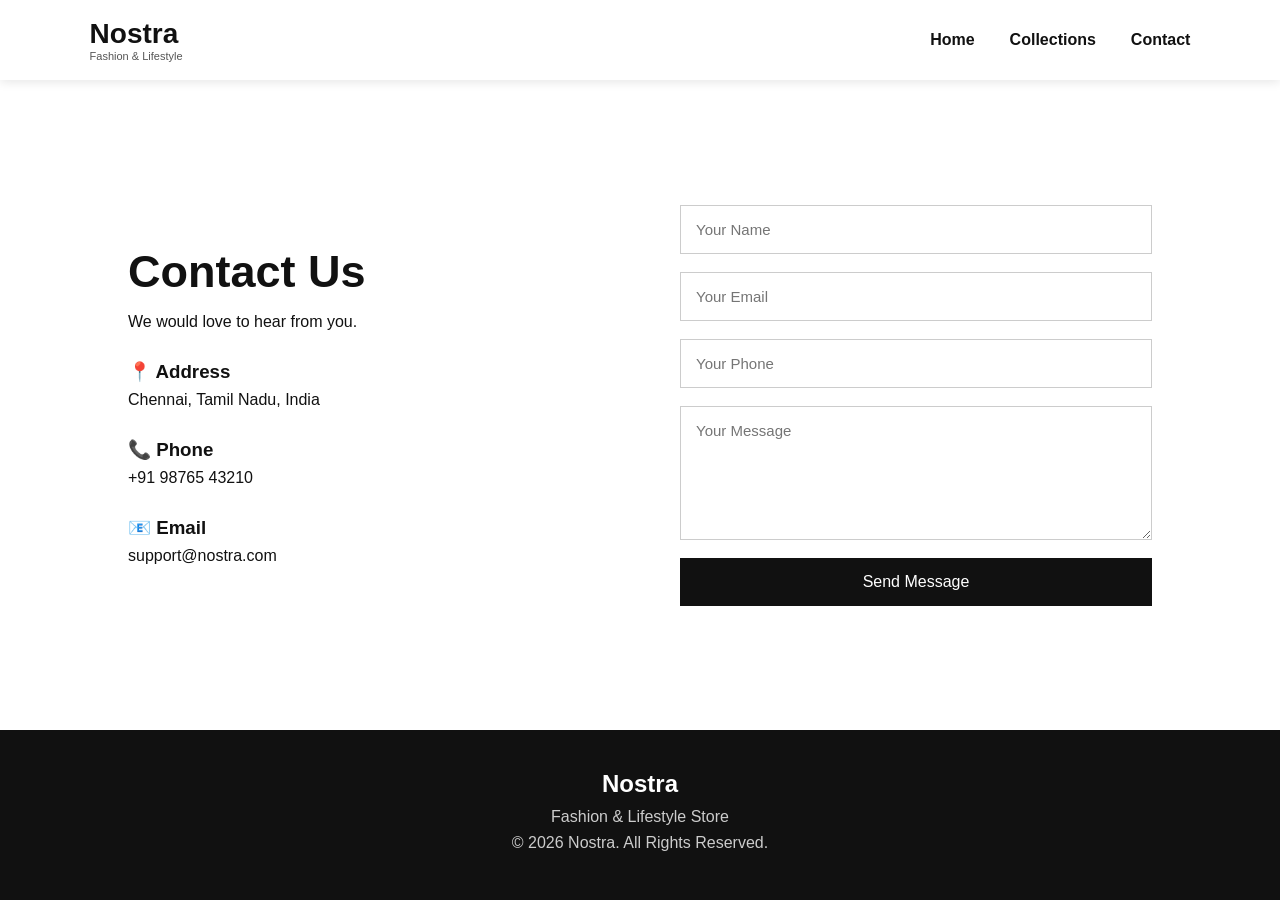
<file: contact.html>
<!DOCTYPE html>
<html lang="en">
<head>
    <meta charset="UTF-8">
    <meta name="viewport" content="width=device-width, initial-scale=1.0">
    <title>Nostra - Contact</title>
    <link rel="stylesheet" href="style.css">
</head>
<body>

<header>
    <div class="logo">
        <h1>Nostra</h1>
        <p>Fashion & Lifestyle</p>
    </div>

    <nav>
        <a href="index.html">Home</a>
        <a href="collections.html">Collections</a>
        <a href="contact.html">Contact</a>
    </nav>

    <div class="menu" onclick="toggleMenu()">☰</div>
</header>

<section class="contact-section">

    <div class="contact-info">
        <h1>Contact Us</h1>
        <p>We would love to hear from you.</p>

        <div class="info">
            <h3>📍 Address</h3>
            <p>Chennai, Tamil Nadu, India</p>
        </div>

        <div class="info">
            <h3>📞 Phone</h3>
            <p>+91 98765 43210</p>
        </div>

        <div class="info">
            <h3>📧 Email</h3>
            <p>support@nostra.com</p>
        </div>
    </div>

    <form id="contactForm">

        <input type="text" id="name" placeholder="Your Name">

        <input type="email" id="email" placeholder="Your Email">

        <input type="tel" id="phone" placeholder="Your Phone">

        <textarea id="message" rows="6"
            placeholder="Your Message"></textarea>

        <button type="submit">Send Message</button>

    </form>

</section>

<footer>
    <h2>Nostra</h2>
    <p>Fashion & Lifestyle Store</p>
    <p>© 2026 Nostra. All Rights Reserved.</p>
</footer>

<script src="script.js"></script>
</body>
</html>
</file>
<file: style.css>
* {
    margin: 0;
    padding: 0;
    box-sizing: border-box;
}

body {
    font-family: Arial, sans-serif;
    color: #111;
    background: #fff;
}

header {
    height: 80px;
    display: flex;
    align-items: center;
    justify-content: space-between;
    padding: 0 7%;
    background: #fff;
    box-shadow: 0 2px 10px rgba(0,0,0,0.1);
    position: sticky;
    top: 0;
    z-index: 100;
}

.logo h1 {
    font-size: 28px;
    font-weight: bold;
}

.logo p {
    font-size: 11px;
    color: #555;
}

nav {
    display: flex;
    gap: 35px;
}

nav a {
    text-decoration: none;
    color: #111;
    font-weight: bold;
}

nav a:hover {
    color: #777;
}

.menu {
    display: none;
    font-size: 28px;
    cursor: pointer;
}

/* HERO */

.hero {
    min-height: 550px;
    background:
        linear-gradient(rgba(0,0,0,0.35), rgba(0,0,0,0.35)),
        url("https://images.unsplash.com/photo-1445205170230-053b83016050?auto=format&fit=crop&w=1600&q=80");

    background-size: cover;
    background-position: center;

    display: flex;
    align-items: center;
    padding: 60px 8%;
}

.hero-content {
    color: white;
    max-width: 550px;
}

.hero-content h1 {
    font-size: 60px;
    margin: 15px 0;
}

.hero-content p {
    font-size: 18px;
    margin-bottom: 20px;
}

.btn {
    display: inline-block;
    background: white;
    color: #111;
    padding: 14px 28px;
    text-decoration: none;
    font-weight: bold;
    margin-top: 10px;
}

.btn:hover {
    background: #111;
    color: white;
}

/* BRANDS */

.brands,
.features,
.products {
    padding: 60px 8%;
    text-align: center;
}

.brands h2,
.features h2,
.products h2 {
    font-size: 32px;
    margin-bottom: 35px;
}

.brand-container {
    display: flex;
    justify-content: space-around;
    flex-wrap: wrap;
    gap: 25px;
}

.brand-container div {
    font-size: 25px;
    font-weight: bold;
}

/* FEATURES */

.features {
    background: #f5f5f5;
}

.feature-container {
    display: grid;
    grid-template-columns: repeat(4, 1fr);
    gap: 20px;
}

.feature-card {
    background: white;
    padding: 30px 20px;
    border-radius: 8px;
}

.feature-card h3 {
    margin-bottom: 15px;
}

/* PRODUCTS */

.product-container,
.collection-products {
    display: grid;
    grid-template-columns: repeat(4, 1fr);
    gap: 25px;
}

.product-card {
    background: white;
    text-align: left;
    overflow: hidden;
    transition: 0.3s;
}

.product-card:hover {
    transform: translateY(-5px);
}

.product-card img {
    width: 100%;
    height: 300px;
    object-fit: cover;
}

.product-card h3,
.product-card p,
.product-card span {
    margin: 10px 15px;
}

.product-card h3 {
    font-size: 18px;
}

.product-card p {
    font-weight: bold;
}

.product-card span {
    display: inline-block;
    background: #eee;
    padding: 5px 10px;
    font-size: 12px;
}

/* NEWSLETTER */

.newsletter {
    background: #111;
    color: white;
    text-align: center;
    padding: 60px 20px;
}

.newsletter h2 {
    font-size: 32px;
    margin-bottom: 10px;
}

.newsletter-box {
    margin: 25px auto;
    display: flex;
    max-width: 500px;
}

.newsletter-box input {
    flex: 1;
    padding: 15px;
    border: none;
}

.newsletter-box button {
    padding: 15px 25px;
    background: white;
    border: none;
    cursor: pointer;
    font-weight: bold;
}

/* COLLECTION */

.collection-heading {
    background: #f2f2f2;
    text-align: center;
    padding: 70px 20px;
}

.collection-heading h1 {
    font-size: 45px;
    margin-bottom: 10px;
}

.collection-section {
    padding: 60px 8%;
}

.filters {
    display: flex;
    gap: 15px;
    margin-bottom: 40px;
}

.filters input,
.filters select {
    padding: 13px;
    border: 1px solid #ccc;
    font-size: 15px;
}

.filters input {
    flex: 1;
}

#noProducts {
    display: none;
    text-align: center;
    margin-top: 40px;
    font-size: 20px;
}

/* CONTACT */

.contact-section {
    min-height: 650px;
    padding: 80px 10%;
    display: grid;
    grid-template-columns: 1fr 1fr;
    gap: 80px;
    align-items: center;
}

.contact-info h1 {
    font-size: 45px;
    margin-bottom: 15px;
}

.info {
    margin-top: 30px;
}

.info h3 {
    margin-bottom: 8px;
}

form {
    display: flex;
    flex-direction: column;
    gap: 18px;
}

form input,
form textarea {
    padding: 15px;
    border: 1px solid #ccc;
    font-size: 15px;
    font-family: inherit;
}

form button {
    padding: 15px;
    background: #111;
    color: white;
    border: none;
    font-size: 16px;
    cursor: pointer;
}

form button:hover {
    background: #444;
}

/* FOOTER */

footer {
    background: #111;
    color: white;
    text-align: center;
    padding: 40px 20px;
}

footer h2 {
    margin-bottom: 10px;
}

footer p {
    margin: 8px;
    color: #ccc;
}

/* RESPONSIVE */

@media (max-width: 900px) {

    .product-container,
    .collection-products {
        grid-template-columns: repeat(2, 1fr);
    }

    .feature-container {
        grid-template-columns: repeat(2, 1fr);
    }

    .hero-content h1 {
        font-size: 45px;
    }

    .contact-section {
        grid-template-columns: 1fr;
        gap: 40px;
    }
}

@media (max-width: 600px) {

    header {
        padding: 0 5%;
    }

    nav {
        display: none;
        position: absolute;
        top: 80px;
        left: 0;
        width: 100%;
        background: white;
        flex-direction: column;
        padding: 20px;
        gap: 20px;
        box-shadow: 0 5px 10px rgba(0,0,0,0.1);
    }

    nav.active {
        display: flex;
    }

    .menu {
        display: block;
    }

    .hero {
        min-height: 500px;
        padding: 40px 7%;
    }

    .hero-content h1 {
        font-size: 38px;
    }

    .brand-container {
        flex-direction: column;
    }

    .feature-container,
    .product-container,
    .collection-products {
        grid-template-columns: 1fr;
    }

    .product-card img {
        height: 350px;
    }

    .filters {
        flex-direction: column;
    }

    .collection-heading h1 {
        font-size: 35px;
    }

    .contact-section {
        padding: 50px 7%;
    }

    .contact-info h1 {
        font-size: 35px;
    }

    .newsletter-box {
        flex-direction: column;
        gap: 10px;
    }
}
</file>
